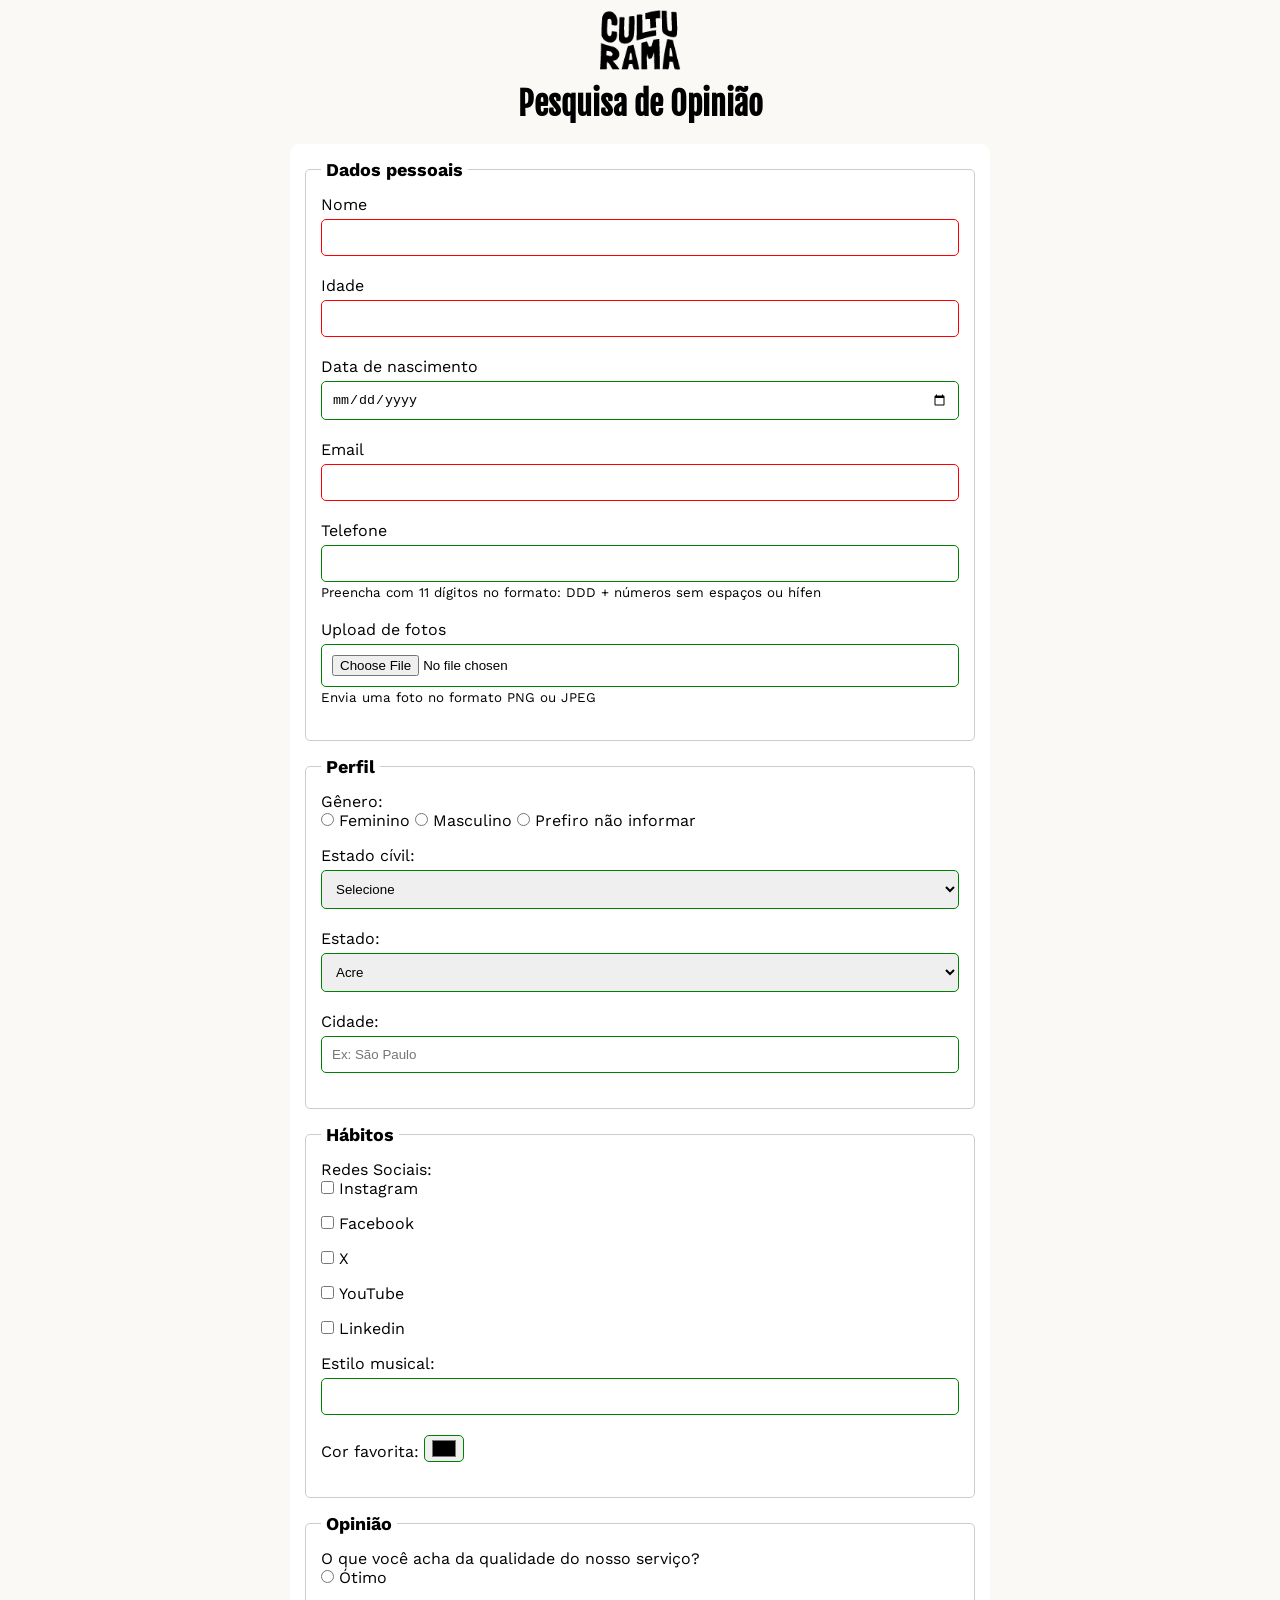
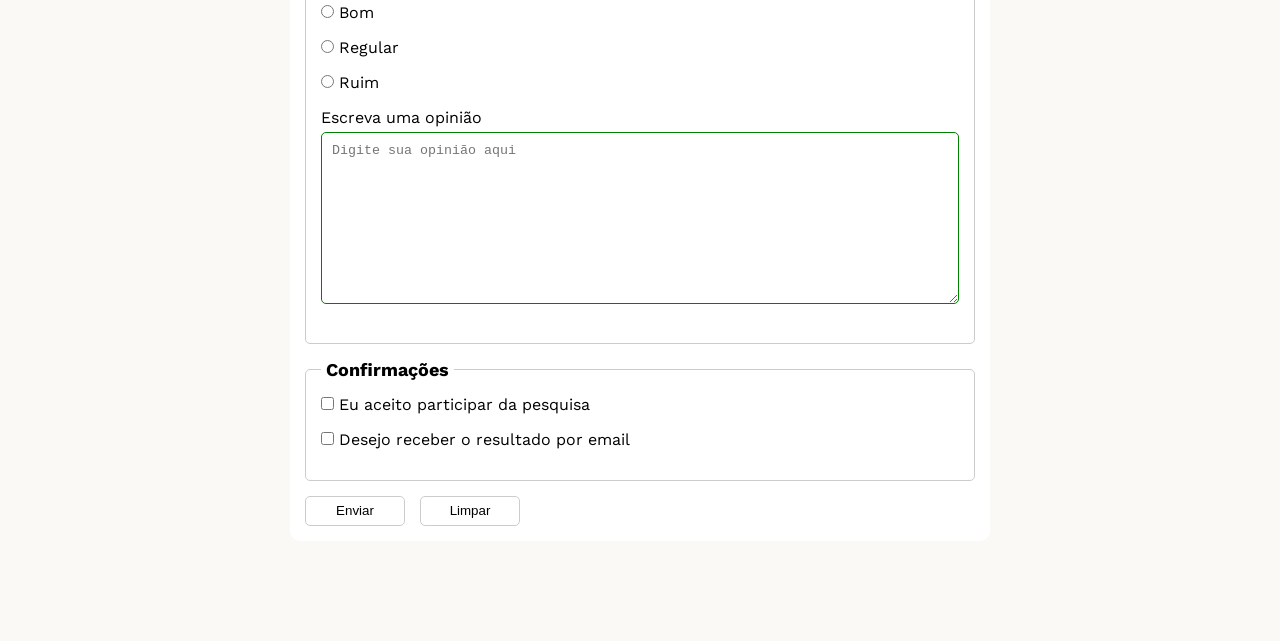
<file: index.html>
<!DOCTYPE html>
<html lang="pt-br">

<head>
    <meta charset="UTF-8">
    <meta name="viewport" content="width=device-width, initial-scale=1.0">
    <link rel="icon" href="img/culturama-favico.png">
    <link rel="stylesheet" href="css/style.css">
    <link rel="preconnect" href="https://fonts.googleapis.com">
    <link rel="preconnect" href="https://fonts.gstatic.com" crossorigin>
    <link href="https://fonts.googleapis.com/css2?family=Fjalla+One&family=Work+Sans&display=swap" rel="stylesheet">
    <title>Pesquisa Cultura</title>
</head>

<body>
    <main>
        <header>
            <img src="img/logo-culturama.png" alt="logo culturama">
            <h1>Pesquisa de Opinião</h1>
        </header>
        <section>
            <form action="sucesso.html" method="get">
                <fieldset>
                    <legend>Dados pessoais</legend>
                    <label for="name">Nome</label>
                    <input id="name" type="text" name="userName" required>
                    <br>
                    <label for="age">Idade</label>
                    <input id="age" type="number" name="userAge" min="12" max="100" required>
                    <br>
                    <label for="brithDate">Data de nascimento</label>
                    <input id="brithDate" type="date" name="userBrithDate">
                    <br>
                    <label for="email">Email</label>
                    <input id="email" type="email" name="userEmail" required>
                    <br>
                    <label for="phoneNumber">Telefone</label>
                    <input id="phoneNumber" type="tel" name="userPhoneNummber" pattern="[0-9]{11}"
                        aria-describedby="phoneHelp">
                    <small id="phoneHelp">Preencha com 11 dígitos no formato: DDD + números sem espaços ou hífen</small>
                    <br>
                    <label for="image">Upload de fotos</label>
                    <input id="image" type="file" accept="image/*" name="userImage" aria-describedby="imageHelp">
                    <small id="imageHelp">Envia uma foto no formato PNG ou JPEG
                    </small>
                    <br>
                </fieldset>

                <fieldset>
                    <legend>Perfil</legend>

                    <p>Gênero:</p>
                    <input id="fem" type="radio" name="userGender" value="Feminino">
                    <label for="fem">Feminino</label>

                    <input id="masc" type="radio" name="userGender" value="Masculino">
                    <label for="masc">Masculino</label>

                    <input id="notInformed" type="radio" name="userGender" value="notInformed">
                    <label for="notInformed">Prefiro não informar</label>
                    <br>

                    <label for="marialStatus">Estado cívil:</label>
                    <select id="marialStatus" name="userMarialStatus">
                        <option value="notInformed">Selecione</option>
                        <option value="casado">Casado</option>
                        <option value="solteiro">Solteiro</option>
                        <option value="uniao estavel">União estavel</option>
                        <option value="divorciado">Divorciado</option>
                    </select>
                    <label for="state">Estado:</label>
                    <select id="state" name="userState" required>
                        <option value="acre">Acre</option>
                        <option value="alagoas">Alagoas</option>
                        <option value="amapa">Amapá</option>
                        <option value="amazonas">Amazonas</option>
                        <option value="bahia">Bahia</option>
                        <option value="ceara">Ceará</option>
                        <option value="distritoFederal">Distrito Federal</option>
                        <option value="espiritoSanto">Espirito Santo</option>
                        <option value="goias">Goiás</option>
                        <option value="maranhao">Maranhão</option>
                        <option value="matoGrossoDoSul">Mato Grosso do Sul</option>
                        <option value="matoGrosso">Mato Grosso</option>
                        <option value="minasGerais">Minas Gerais</option>
                        <option value="para">Pará</option>
                        <option value="paraiba">Paraíba</option>
                        <option value="parana">Paraná</option>
                        <option value="pernambuco">Pernambuco</option>
                        <option value="piaui">Piauí</option>
                        <option value="rioDeJaneiro">Rio de Janeiro</option>
                        <option value="rioGrandeDoNorte">Rio Grande do Norte</option>
                        <option value="rioGrandeDoSul">Rio Grande do Sul</option>
                        <option value="rondonia">Rondônia</option>
                        <option value="roraima">Roraima</option>
                        <option value="santaCatarina">Santa Catarina</option>
                        <option value="saoPaulo">São Paulo</option>
                        <option value="sergipe">Sergipe</option>
                        <option value="tocantins">Tocantins</option>
                    </select>

                    <label for="city">Cidade:</label>
                    <input id="city" type="text" id="userCity" name="userCity" autocomplete="address-level2"
                        placeholder="Ex: São Paulo" />
                </fieldset>

                <fieldset>
                    <legend>Hábitos</legend>
                    <p>Redes Sociais:</p>
                    <input id="instagram" type="checkbox" name="social" value="instagram">
                    <label for="instagram">Instagram</label>
                    <br>
                    <input id="facebook" type="checkbox" name="social" value="facebook">
                    <label for="facebook">Facebook</label>
                    <br>
                    <input id="x" type="checkbox" name="social" value="x">
                    <label for="x">X</label>
                    <br>
                    <input id="youTube" type="checkbox" name="social" value="youTube">
                    <label for="youTube">YouTube</label>
                    <br>
                    <input id="linkedin" type="checkbox" name="social" value="linkedin">
                    <label for="linkedin">Linkedin</label>
                    <br>
                    <label for="musicSytle">Estilo musical:</label>
                    <input list="sytleTypes" id="musicSytle" type="text" name="userMusicSytle">
                    <datalist id="sytleTypes">
                        <option value="Rock"></option>
                        <option value="Lofi"></option>
                        <option value="Pop"></option>
                        <option value="Samba"></option>
                    </datalist>
                    <br>
                    <label for="favoriteColor">Cor favorita:</label>
                    <input type="color" name="userFavoriteColor" id="favoriteColor">
                </fieldset>

                <fieldset>
                    <legend>Opinião</legend>
                    <p>O que você acha da qualidade do nosso serviço?</p>
                    <input id="great" type="radio" name="userOpinion" value="Otimo">
                    <label for="great">Ótimo</label>
                    <br>
                    <input id="good" type="radio" name="userOpinion" value="Bom">
                    <label for="good">Bom</label>
                    <br>
                    <input id="regular" type="radio" name="userOpinion" value="Regular">
                    <label for="regular">Regular</label><br>
                    <input id="bad" type="radio" name="userOpinion" value="Ruim">
                    <label for="bad">Ruim</label>
                    <br>
                    <label for="opinion">Escreva uma opinião</label>
                    <br>
                    <textarea name="userOpinion" id="opinion" rows="10" cols="50"
                        placeholder="Digite sua opinião aqui"></textarea>
                </fieldset>

                <fieldset>
                    <legend>Confirmações</legend>
                    <input type="checkbox" name="userLgpd" id="userLgpdTerm" value="accepted" required>
                    <label for="userLgpdTerm">Eu aceito participar da pesquisa</label>
                    <br>
                    <input type="checkbox" name="getResult" id="userGetResult" value="accepted">
                    <label for="userGetResult">Desejo receber o resultado por email</label>
                </fieldset>

                <button title="submit" aria-label="Enviar dados do fomulário">Enviar</button>
                <button title="reset" aria-label="Limpar dados do fomulário">Limpar</button>
            </form>
        </section>
    </main>
</body>

</html>
</file>
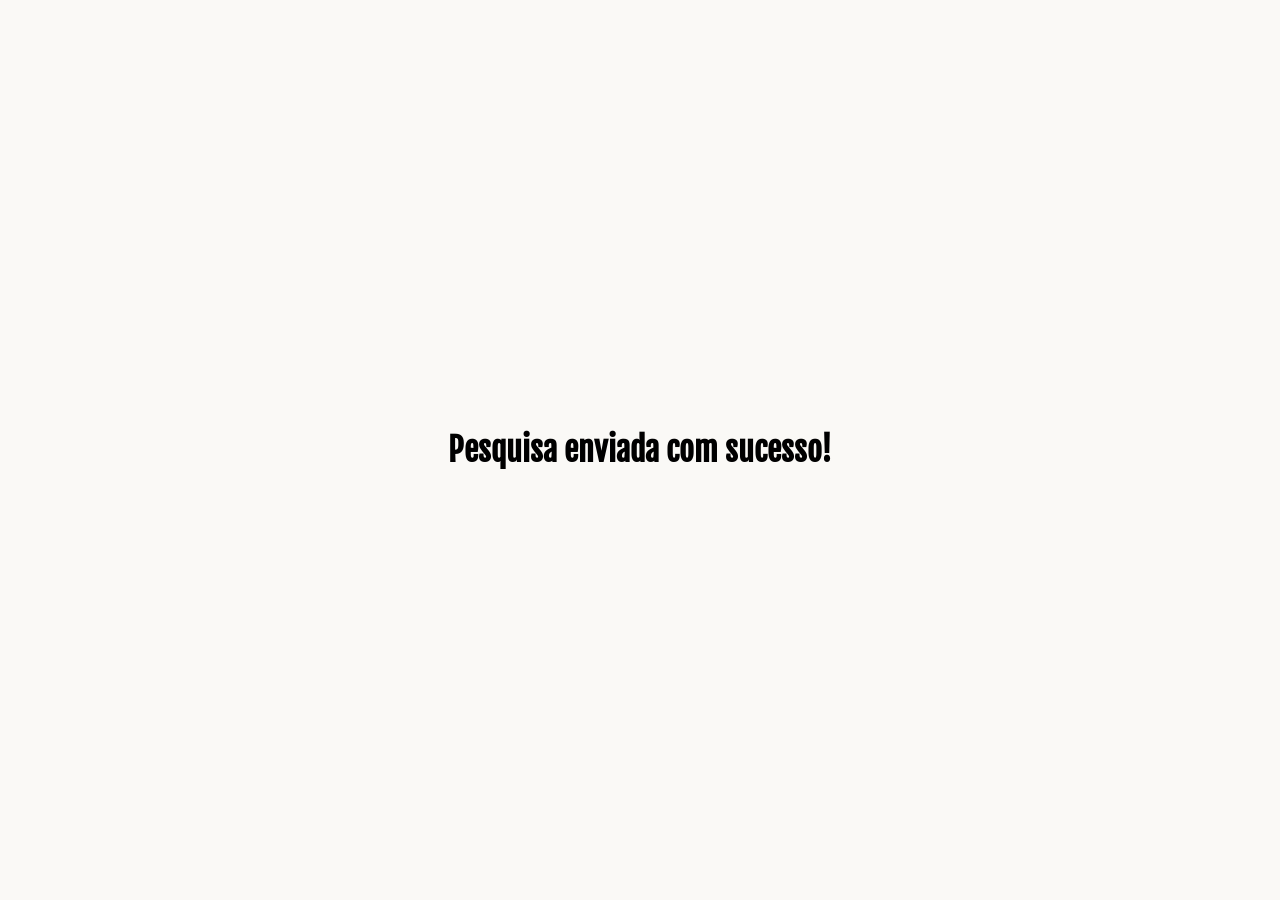
<file: sucesso.html>
<!DOCTYPE html>
<html lang="en">

<head>
    <meta charset="UTF-8">
    <meta name="viewport" content="width=device-width, initial-scale=1.0">
    <link rel="icon" href="img/culturama-favico.png">
    <link rel="stylesheet" href="css/style.css">
    <link rel="preconnect" href="https://fonts.googleapis.com">
    <link rel="preconnect" href="https://fonts.gstatic.com" crossorigin>
    <link href="https://fonts.googleapis.com/css2?family=Fjalla+One&family=Work+Sans&display=swap" rel="stylesheet">
    <title>Pesquisa Culturama</title>
</head>

<body>
    <h1 role="alert"class="texto-centralizado">Pesquisa enviada com sucesso!</h1>
</body>

</html>
</file>
<file: css/style.css>
* {
    padding: 0;
    margin: 0;
    box-sizing: border-box;
}

body {
    background-color: #FAF9F6;
    font-family: "Work Sans", sans-serif;
}

main {
    width: 100%;
    max-width: 700px;
    margin: 0 auto;
}

header {
    text-align: center;
    margin-bottom: 20px;
}

img {
    width: 100px;
}

h1 {
    font-family: "Fjalla One", sans-serif;
}

.texto-centralizado {
    display: flex;
    justify-content: center;
    align-items: center;
    height: 100vh;
}

form {
    background-color: #ffffff;
    padding: 15px;
    border-radius: 10px;
    margin-bottom: 100px;
}

fieldset {
    padding: 15px;
    border: 1px solid #cccccc;
    border-radius: 5px;
    margin-bottom: 15px;
}

legend {
    font-weight: bold;
    font-size: 18px;
    padding: 0 5px;
}

label {
    margin-bottom: 5px;
    display: inline-block;
}

input[type="tel"],
input[type="file"] {
    margin-bottom: 0;
}

small {
    margin-bottom: 20px;
    display: inline-block;
}

input,
select,
textarea {
    width: 100%;
    padding: 10px;
    margin-bottom: 20px;
    border: 1px solid #cccccc;
    border-radius: 5px;
}

textarea {
    min-height: 100px;
}

input[type="radio"],
input[type="checkbox"] {
    width: auto;
}

input[type="color"] {
    width: 40px;
    padding: 0 5px;
}

input:invalid,
select:invalid,
textarea:invalid {
    border-color: red;
}

input:valid,
select:valid,
textarea:valid {
    border-color: green;
}

button {
    width: 100px;
    height: 30px;
    margin-right: 10px;
    background-color: #ffffff;
    border: 1px solid #cccccc;
    border-radius: 5px;
    cursor: pointer;
}

button:hover {
    background-color: green;
    color: #ffffff;
}

button[type="reset"]:hover {
    background-color: orangered;
    color: #ffffff;
}
</file>
